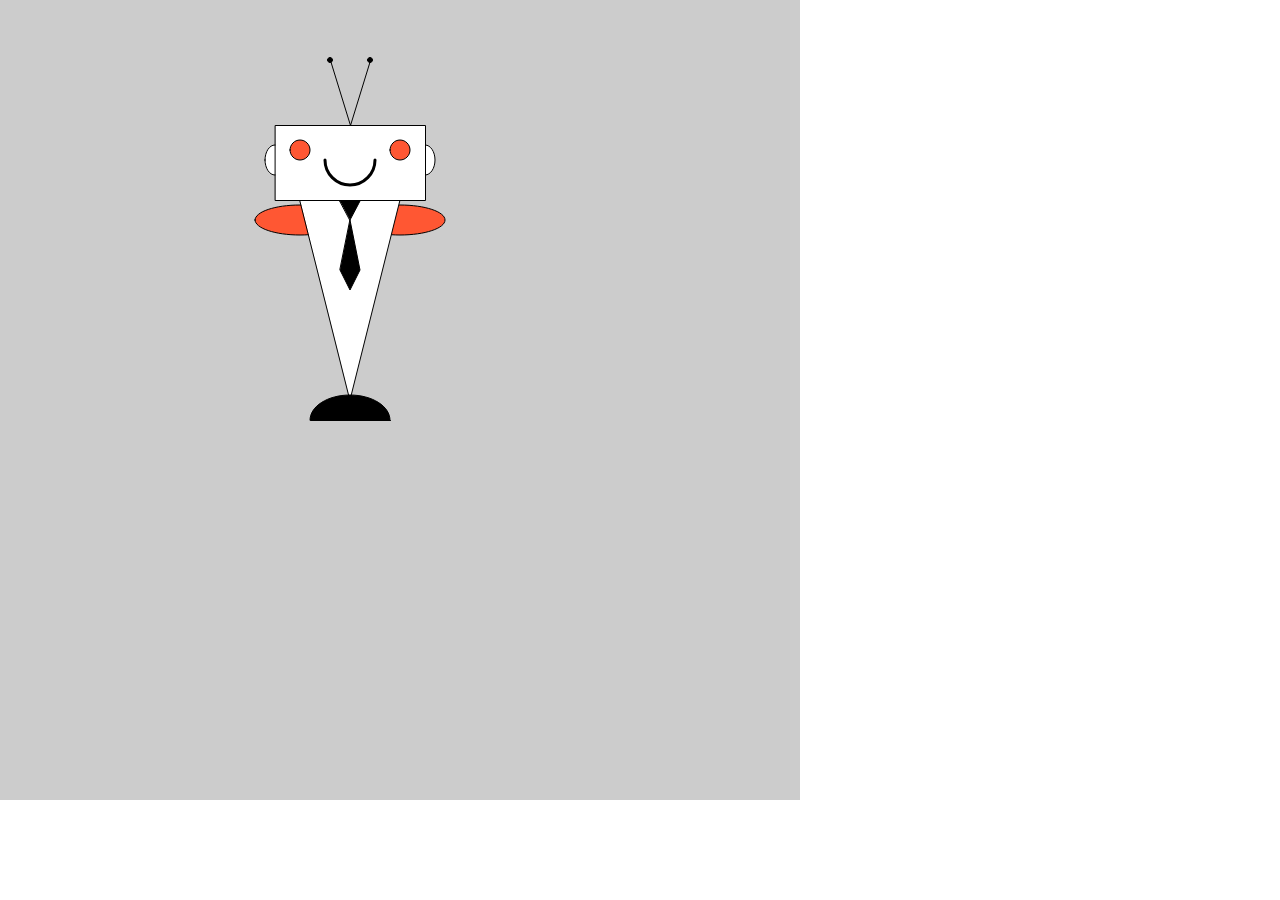
<file: Data Visualization - p5js/Nguyen_VietAnh_2957492_MP_01/index.html>
<html>
<head>
  <meta charset="UTF-8">

  <!-- PLEASE NO CHANGES BELOW THIS LINE (UNTIL I SAY SO) -->
  <script language="javascript" type="text/javascript" src="libraries/p5.js"></script>
  <script language="javascript" type="text/javascript" src="Nguyen_VietAnh_2957492_MP_01.js"></script>
  <!-- OK, YOU CAN MAKE CHANGES BELOW THIS LINE AGAIN -->

  <!-- This line removes any default padding and style. 
       You might only need one of these values set. -->
  <style> body {padding: 0; margin: 0;} </style>
</head>

<body>
</body>
</html>
</file>
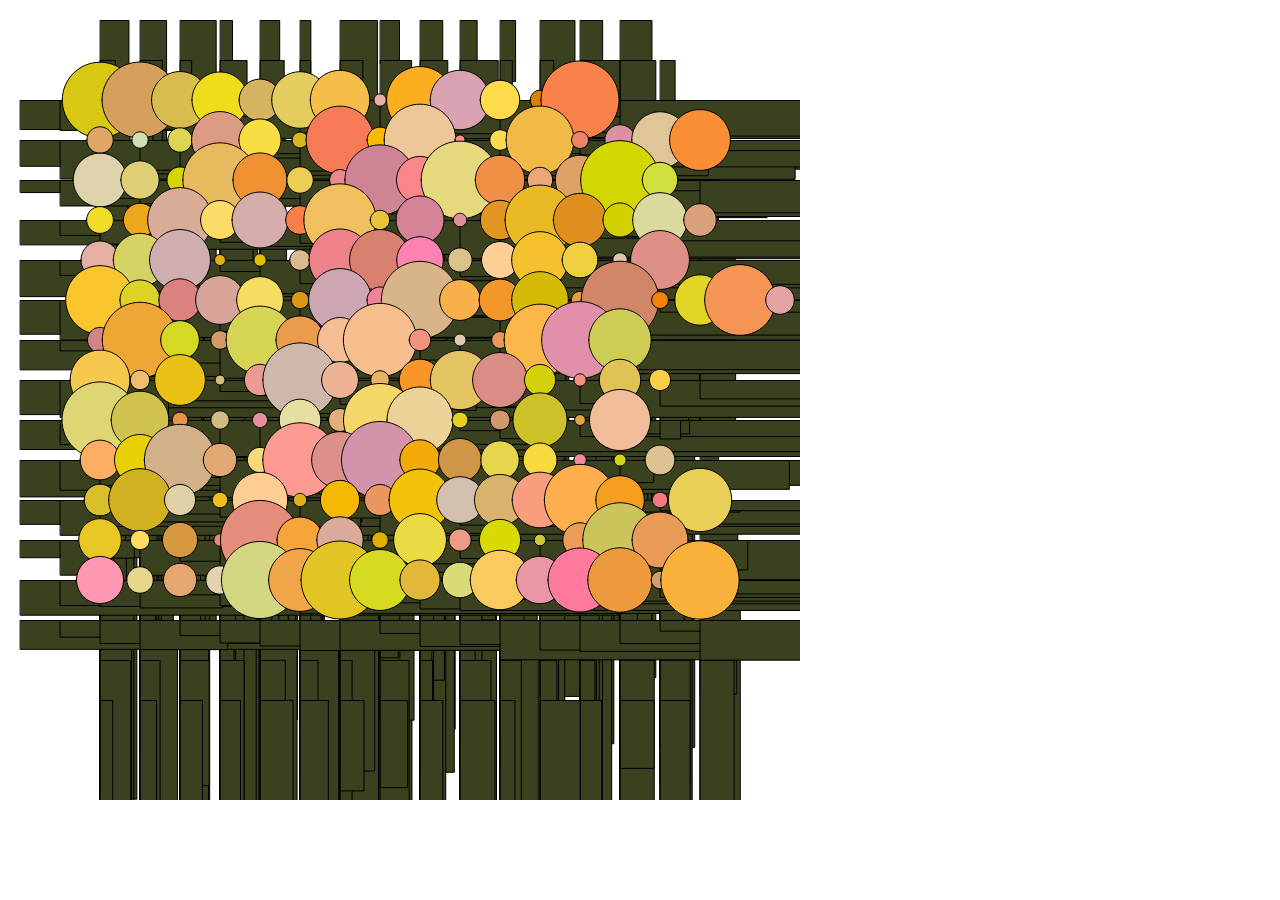
<file: Data Visualization - p5js/VietNguyen_Anh_2957492_MP_02/index.html>
<html>
<head>
  <meta charset="UTF-8">

  <!-- PLEASE NO CHANGES BELOW THIS LINE (UNTIL I SAY SO) -->
  <script language="javascript" type="text/javascript" src="libraries/p5.js"></script>
  <script language="javascript" type="text/javascript" src="VietNguyen_Anh_2957492_MP_02.js"></script>
  <!-- OK, YOU CAN MAKE CHANGES BELOW THIS LINE AGAIN -->

  <!-- This line removes any default padding and style. 
       You might only need one of these values set. -->
  <style> body {padding: 0; margin: 0;} </style>
</head>

<body>
</body>
</html>
</file>
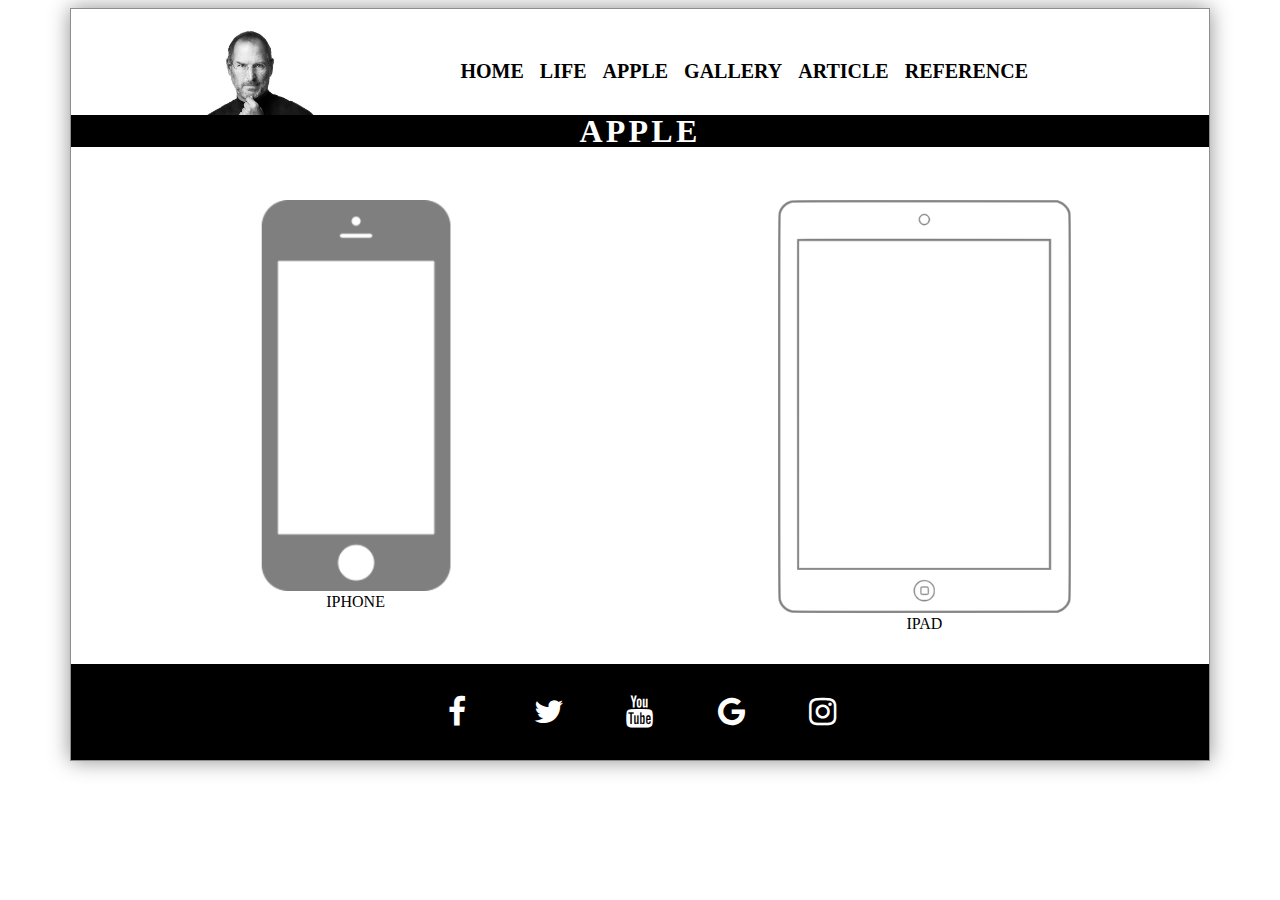
<file: Web Development/2957492_webauthor_finalsite/apple.html>
<!DOCTYPE html>
<html>
	<head>
		<meta charset="utf-8" />
		<title>APPLE</title>
		<link rel="stylesheet" href="css/style.css" />
		<link rel="stylesheet" href="https://cdnjs.cloudflare.com/ajax/libs/font-awesome/4.7.0/css/font-awesome.min.css">
		<meta name="viewport" content="width=device-width, initial-scale=1">
	</head>
	<body>
	<div id="page">
		<header id="header">
			<a href="frontpage.html"><img class="media" src="images/steve.jpg" width="120" height="90" alt="steve"/></a>
			<nav>
				<ul id="menu">
					<li><a href="frontpage.html">HOME</a></li>
					<li><a href="life.html">LIFE</a></li>
					<li><a href="apple.html">APPLE</a></li>
					<li><a href="gallery.html">GALLERY</a></li>
					<li><a href="article.html">ARTICLE</a></li>
					<li><a href="reference.html">REFERENCE</a></li>
				</ul>
			</nav>
			<a href="#" id="menuButton">☰</a>
			<h1>APPLE</h1>
		</header>
		<div class="gallery">
				<div id="gallery1">
    					<figure>
    						<a href="iphone.html"><img src="images/iphone.png" width="80%" height="auto" alt="iphone"></a>
    						<a href="iphone.html"><figcaption>IPHONE</figcaption></a>
    					</figure>
    			</div>
    			<div id="gallery2">
    					<figure>
    						<a href="ipad.html"><img src="images/ipad.png" width="60%" height="auto" alt="ipad"></a>
    						<a href="ipad.html"><figcaption>IPAD</figcaption></a>
    					</figure>
    			</div>
    	</div>
    	<script type="text/javascript" src="js/jquery-3.1.1.min.js"></script>
		<script src="js/script2.js"></script>
		<footer>
			<div id="socialmedia">
			<a href="#" class="fa fa-facebook fa-2x"></a>
			<a href="#" class="fa fa-twitter fa-2x"></a>
			<a href="#" class="fa fa-youtube fa-2x"></a>
			<a href="#" class="fa fa-google fa-2x"></a>
			<a href="#" class="fa fa-instagram fa-2x"></a>
			</div>
		</footer>
	</div>
	</body>
</html>
</file>
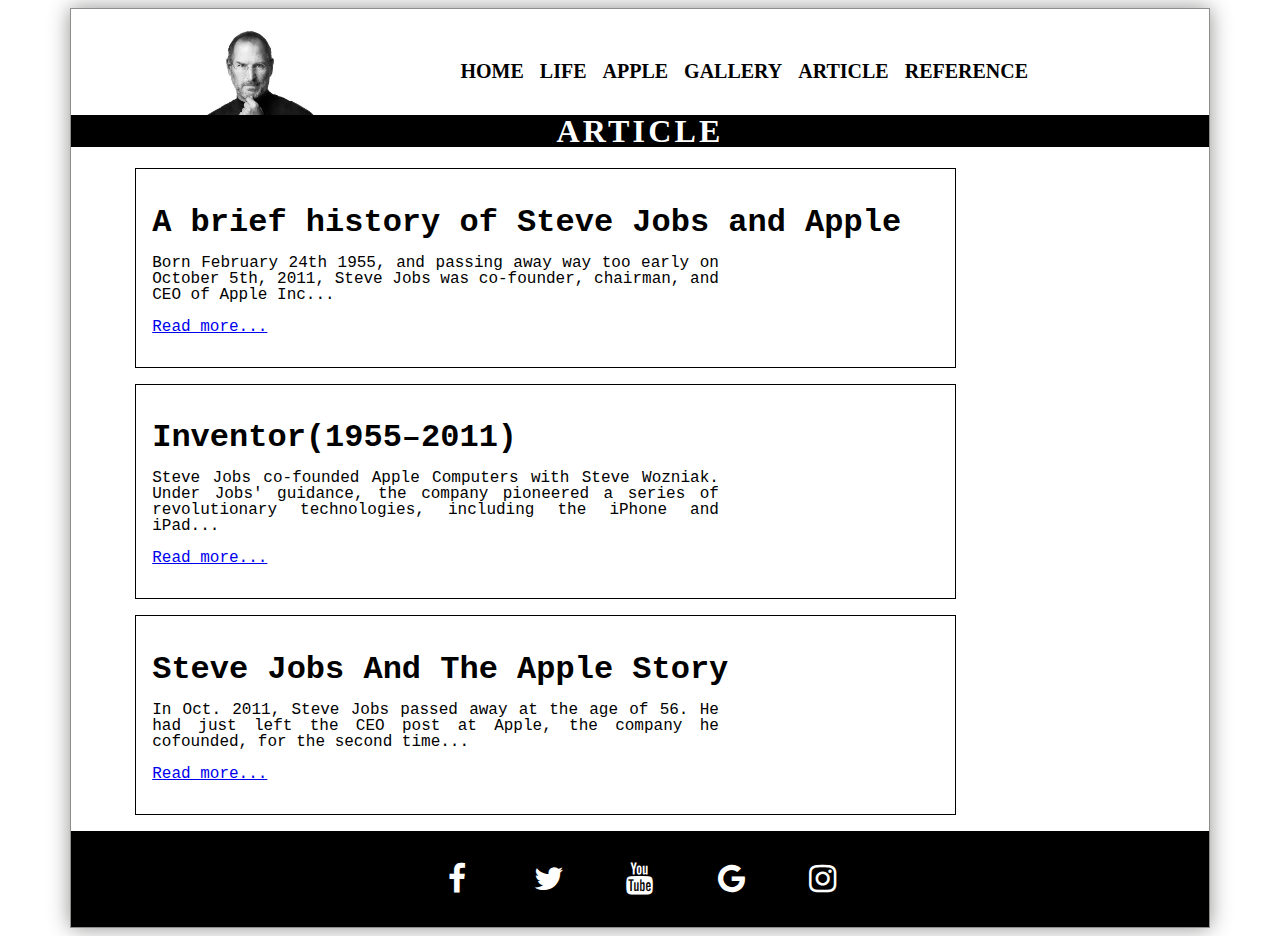
<file: Web Development/2957492_webauthor_finalsite/article.html>
<!DOCTYPE html>
<html>
	<head>
		<meta charset="utf-8" />
		<title>Article</title>
		<link rel="stylesheet" href="css/style.css" />
		<link rel="stylesheet" href="https://cdnjs.cloudflare.com/ajax/libs/font-awesome/4.7.0/css/font-awesome.min.css">
		<meta name="viewport" content="width=device-width, initial-scale=1">
	</head>
	<body>
	<div id="page">
		<header id="header">
			<a href="frontpage.html"><img class="media" src="images/steve.jpg" width="120" height="90" alt="steve"/></a>
			<nav>
				<ul id="menu">
					<li><a href="frontpage.html">HOME</a></li>
					<li><a href="life.html">LIFE</a></li>
					<li><a href="apple.html">APPLE</a></li>
					<li><a href="gallery.html">GALLERY</a></li>
					<li><a href="article.html">ARTICLE</a></li>
					<li><a href="reference.html">REFERENCE</a></li>
				</ul>
			</nav>
			<a href="#" id="menuButton">☰</a>
			<h1>ARTICLE</h1>
		</header>
		<div class="content">
			<div class="para">
			<h1 class="title-article">A brief history of Steve Jobs and Apple</h1>
				<p>Born February 24th 1955, and passing away way too early on October 5th, 2011, Steve Jobs was co-founder, chairman, and CEO of Apple Inc...</p>
				<p><a href="https://www.thebalance.com/industry-spotlight-steve-jobs-38936" target="blank" class="readmore">Read more...</a></p>
			</div>
		</div>
		<div class="content">
			<div class="para">
			<h1 class="title-article">Inventor(1955–2011)</h1>
				<p>Steve Jobs co-founded Apple Computers with Steve Wozniak. Under Jobs' guidance, the company pioneered a series of revolutionary technologies, including the iPhone and iPad...</p>
				<p><a href="https://www.biography.com/people/steve-jobs-9354805" target="blank" class="readmore">Read more...</a></p>
			</div>
		</div>
		<div class="content">
			<div class="para">
			<h1 class="title-article">Steve Jobs And The Apple Story</h1>
				<p>In Oct. 2011, Steve Jobs passed away at the age of 56. He had just left the CEO post at Apple, the company he cofounded, for the second time...</p>
				<p><a href="https://www.investopedia.com/articles/fundamental-analysis/12/steve-jobs-apple-story.asp" target="blank" class="readmore">Read more...</a></p>
			</div>
		</div>
			<script type="text/javascript" src="js/jquery-3.1.1.min.js"></script>
			<script src="js/script2.js"></script>
		<footer>
			<div id="socialmedia">
			<a href="#" class="fa fa-facebook fa-2x"></a>
			<a href="#" class="fa fa-twitter fa-2x"></a>
			<a href="#" class="fa fa-youtube fa-2x"></a>
			<a href="#" class="fa fa-google fa-2x"></a>
			<a href="#" class="fa fa-instagram fa-2x"></a>
			</div>
		</footer>
	</div>
	</body>
</html>
</file>
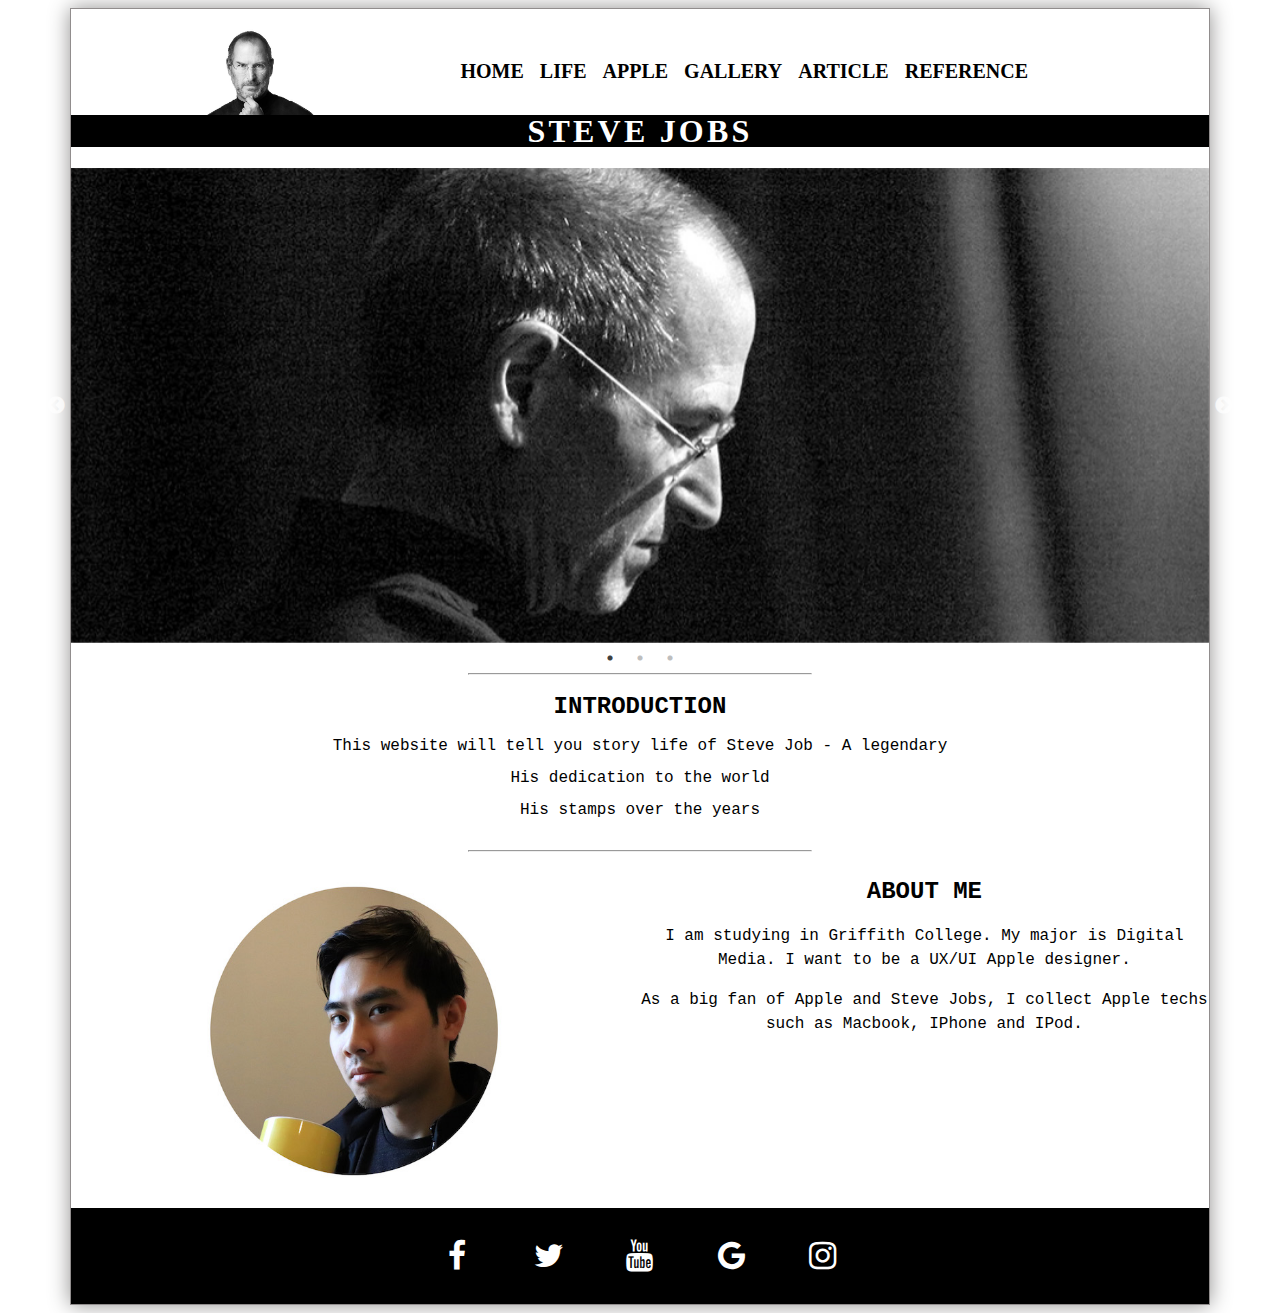
<file: Web Development/2957492_webauthor_finalsite/frontpage.html>
<!DOCTYPE html>
<html>
	<head>
		<meta charset="utf-8" />
		<title>STEVE JOBS</title>
		<link rel="stylesheet" href="css/style.css" />
		<link rel="stylesheet" type="text/css" href="slick/slick.css"/>
    	<link rel="stylesheet" type="text/css" href="slick/slick-theme.css"/>
    	<link rel="stylesheet" href="https://cdnjs.cloudflare.com/ajax/libs/font-awesome/4.7.0/css/font-awesome.min.css">
    	<meta name="viewport" content="width=device-width, initial-scale=1.0">
	</head>
	<body>
	<div id="page">
		<header id="header">
			<a href="frontpage.html"><img class="media" src="images/steve.jpg" width="120" height="90" alt="steve"/></a>
			<nav>
				<ul id="menu">
					<li><a href="frontpage.html">HOME</a></li>
					<li><a href="life.html">LIFE</a></li>
					<li><a href="apple.html">APPLE</a></li>
					<li><a href="gallery.html">GALLERY</a></li>
					<li><a href="article.html">ARTICLE</a></li>
					<li><a href="reference.html">REFERENCE</a></li>
				</ul>
			</nav>
			<a href="#" id="menuButton">☰</a>
			<h1>STEVE JOBS</h1>
		</header>
		<div class="caro">
      	<div>
    	 <img class="media1" src="images/steve1.jpg" alt="steve1">
      	</div>
     	 <div>
    	 <img class="media1" src="images/steve2.jpg" alt="steve2">
      	</div>
      	<div>
    	 <img class="media1" src="images/steve3.jpg" alt="steve3">
      	</div>
      	</div>
<hr  width="30%" align="center" /> 
	<section id="content">
		<h2>introduction</h2>
		<p class="introduction">This website will tell you story life of Steve Job - A legendary</p>
		<p class="introduction">His dedication to the world</p>
		<p class="introduction">His stamps over the years</p>
	</section>
	<hr  width="30%" align="center" /> 
	<div class="container">
	<div class="row">
		<div class="about-me">
			<img src="images/philippe.jpg" width="60%" height="auto" alt="philippe"/>
		</div>
		<div class="about-me">
			<h2 class="introduction">ABOUT ME</h2>
			<p class="introduction">I am studying in Griffith College. My major is Digital Media. I want to be a UX/UI Apple designer. </p>
			<p class="introduction">As a big fan of Apple and Steve Jobs, I collect Apple techs such as Macbook, IPhone and IPod.</p>
		</div>
	</div>
	</div>
		<script src="js/script2.js"></script>
		<script type="text/javascript" src="js/jquery-3.1.1.min.js"></script>
  		<script type="text/javascript" src="slick/slick.min.js"></script>
  		<script type="text/javascript" src="js/script.js"></script>
		<footer>
			<div id="socialmedia">
			<a href="#" class="fa fa-facebook fa-2x"></a>
			<a href="#" class="fa fa-twitter fa-2x"></a>
			<a href="#" class="fa fa-youtube fa-2x"></a>
			<a href="#" class="fa fa-google fa-2x"></a>
			<a href="#" class="fa fa-instagram fa-2x"></a>
			</div>
		</footer>
	</div>
	</body>
</html>
</file>
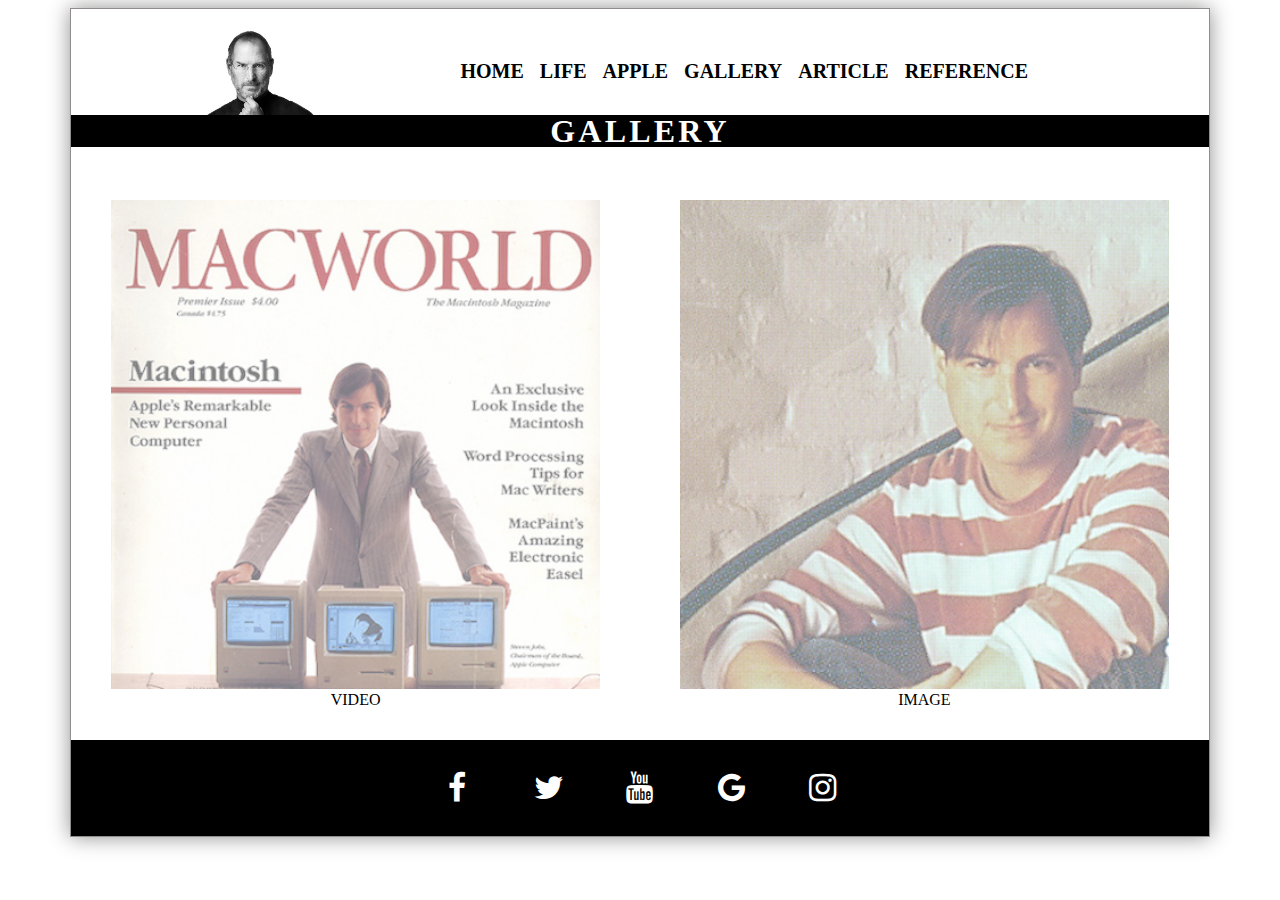
<file: Web Development/2957492_webauthor_finalsite/gallery.html>
<!DOCTYPE html>
<html>
	<head>
		<meta charset="utf-8" />
		<title>Gallery</title>
		<link rel="stylesheet" href="css/style.css" />
		<link rel="stylesheet" href="https://cdnjs.cloudflare.com/ajax/libs/font-awesome/4.7.0/css/font-awesome.min.css">
		<meta name="viewport" content="width=device-width, initial-scale=1">
	</head>
	<body>
	<div id="page">
		<header id="header">
			<a href="frontpage.html"><img class="media" src="images/steve.jpg" width="120" height="90" alt="steve"/></a>
			<nav>
				<ul id="menu">
					<li><a href="frontpage.html">HOME</a></li>
					<li><a href="life.html">LIFE</a></li>
					<li><a href="apple.html">APPLE</a></li>
					<li><a href="gallery.html">GALLERY</a></li>
					<li><a href="article.html">ARTICLE</a></li>
					<li><a href="reference.html">REFERENCE</a></li>
				</ul>
			</nav>
			<a href="#" id="menuButton">☰</a>
			<h1>GALLERY</h1>
		</header>
		<div class="gallery">
				<div id="gallery1">
    					<figure>
    						<a href="video.html"><img src="images/gallery1.jpg" width="100%" height="auto" alt="gallery1"></a>
    						<a href="video.html"><figcaption>VIDEO</figcaption></a>
    					</figure>
    			</div>
    			<div id="gallery2">
    					<figure>
    						<a href="image.html"><img src="images/gallery2.jpg" width="100%" height="auto" alt="gallery2"></a>
    						<a href="image.html"><figcaption>IMAGE</figcaption></a>
    					</figure>
    			</div>
    	</div>
    	<script type="text/javascript" src="js/jquery-3.1.1.min.js"></script>
		<script src="js/script2.js"></script>
		<footer>
			<div id="socialmedia">
			<a href="#" class="fa fa-facebook fa-2x"></a>
			<a href="#" class="fa fa-twitter fa-2x"></a>
			<a href="#" class="fa fa-youtube fa-2x"></a>
			<a href="#" class="fa fa-google fa-2x"></a>
			<a href="#" class="fa fa-instagram fa-2x"></a>
			</div>
		</footer>
	</div>
	</body>
</html>
</file>
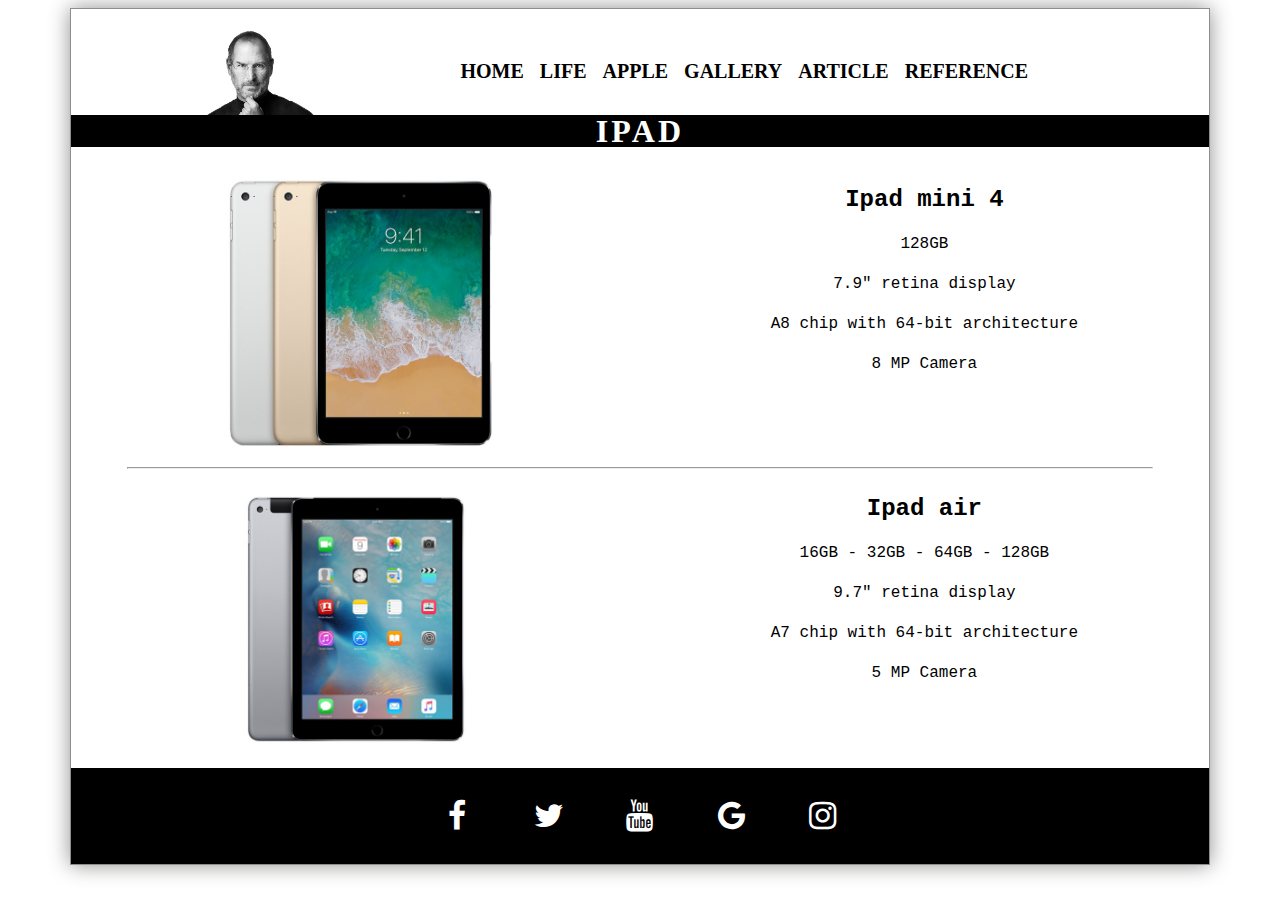
<file: Web Development/2957492_webauthor_finalsite/ipad.html>
<!DOCTYPE html>
<html>
	<head>
		<meta charset="utf-8" />
		<title>Ipad</title>
		<link rel="stylesheet" href="css/style.css" />
		<link rel="stylesheet" href="https://cdnjs.cloudflare.com/ajax/libs/font-awesome/4.7.0/css/font-awesome.min.css">
    	<meta name="viewport" content="width=device-width, initial-scale=1.0">
	</head>
	<body>
	<div id="page">
		<header id="header">
			<a href="frontpage.html"><img class="media" src="images/steve.jpg" width="120" height="90" alt="steve"/></a>
			<nav>
				<ul id="menu">
					<li><a href="frontpage.html">HOME</a></li>
					<li><a href="life.html">LIFE</a></li>
					<li><a href="apple.html">APPLE</a></li>
					<li><a href="gallery.html">GALLERY</a></li>
					<li><a href="article.html">ARTICLE</a></li>
					<li><a href="reference.html">REFERENCE</a></li>
				</ul>
			</nav>
			<a href="#" id="menuButton">☰</a>
			<h1>IPAD</h1>
		</header>
	<div class="container">
	<div class="row">
		<div class="about-me">
			<img src="images/ipadmini4.jpg" width="50%" height="auto" alt="ipadmini4"/>
		</div>
		<div class="about-me">
			<h2 class="introduction">Ipad mini 4</h2>
			<p class="introduction">128GB</p>
			<p class="introduction">7.9" retina display</p>
			<p class="introduction">A8 chip with 64‑bit architecture</p>
			<p class="introduction">8 MP Camera</p>
		</div>
	</div>
	</div>
		<hr  width="90%" align="center" /> 
	<div class="container">
	<div class="row">
		<div class="about-me">
			<img src="images/ipadair.jpg" width="50%" height="auto" alt="ipadair"/>
		</div>
		<div class="about-me">
			<h2 class="introduction">Ipad air</h2>
			<p class="introduction">16GB - 32GB - 64GB - 128GB</p>
			<p class="introduction">9.7" retina display</p>
			<p class="introduction">A7 chip with 64-bit architecture</p>
			<p class="introduction">5 MP Camera</p>
		</div>
	</div>
	</div>
	<script type="text/javascript" src="js/jquery-3.1.1.min.js"></script>
	<script src="js/script2.js"></script>
		<footer>
			<div id="socialmedia">
			<a href="#" class="fa fa-facebook fa-2x"></a>
			<a href="#" class="fa fa-twitter fa-2x"></a>
			<a href="#" class="fa fa-youtube fa-2x"></a>
			<a href="#" class="fa fa-google fa-2x"></a>
			<a href="#" class="fa fa-instagram fa-2x"></a>
			</div>
		</footer>
	</div>
	</body>
</html>
</file>
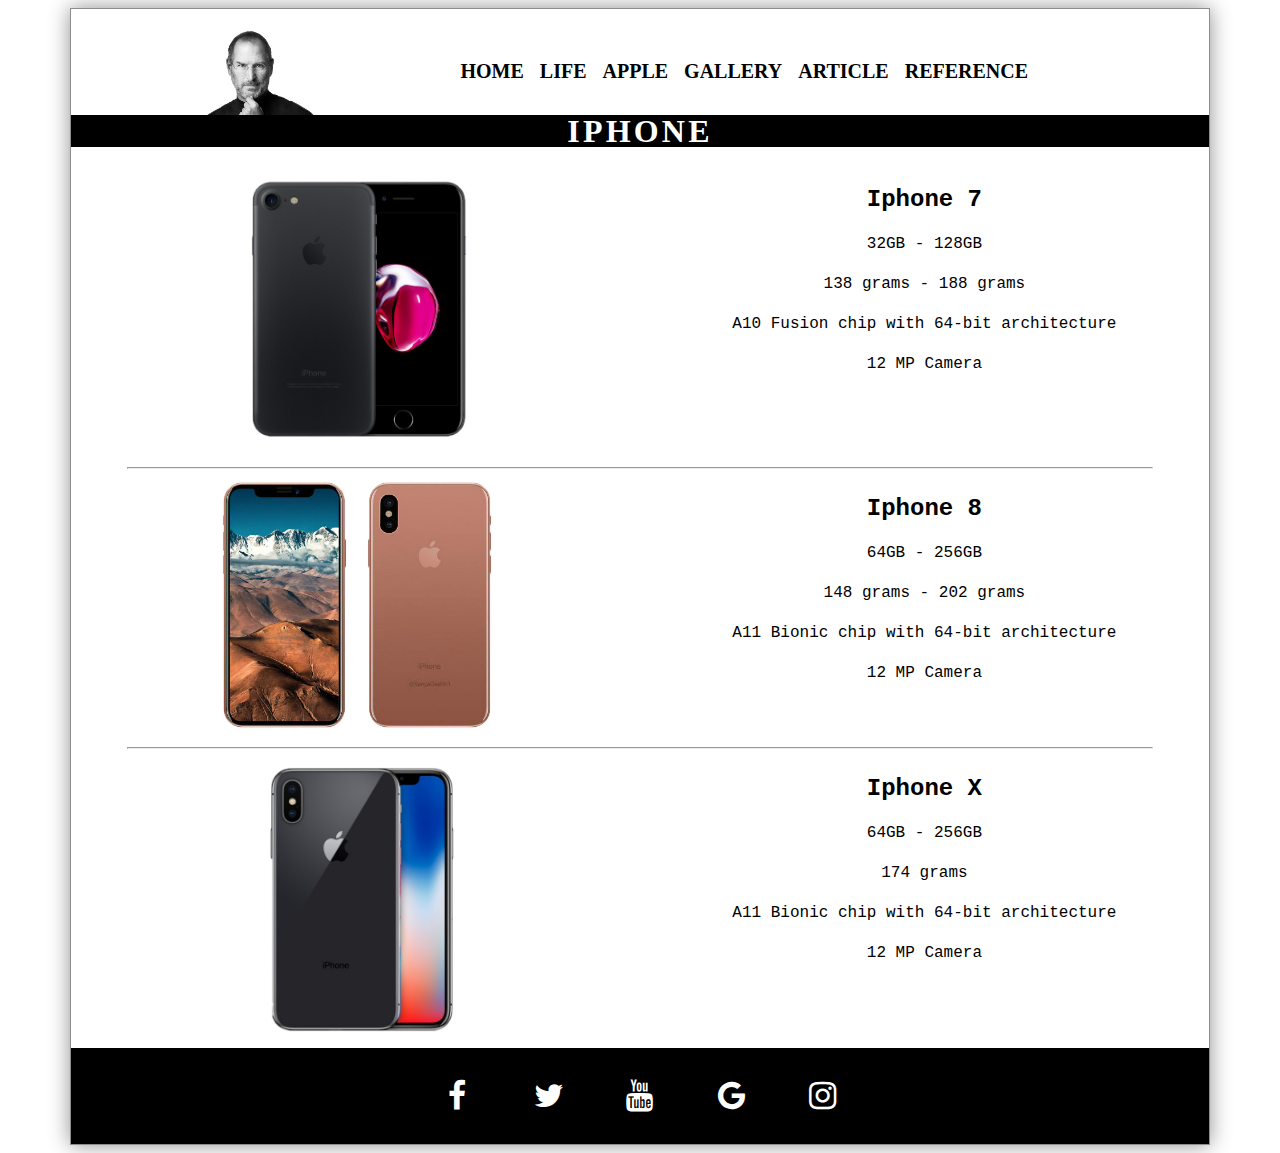
<file: Web Development/2957492_webauthor_finalsite/iphone.html>
<!DOCTYPE html>
<html>
	<head>
		<meta charset="utf-8" />
		<title>Iphone</title>
		<link rel="stylesheet" href="css/style.css" />
		<link rel="stylesheet" href="https://cdnjs.cloudflare.com/ajax/libs/font-awesome/4.7.0/css/font-awesome.min.css">
    	<meta name="viewport" content="width=device-width, initial-scale=1.0">
	</head>
	<body>
	<div id="page">
		<header id="header">
			<a href="frontpage.html"><img class="media" src="images/steve.jpg" width="120" height="90" alt="steve"/></a>
			<nav>
				<ul id="menu">
					<li><a href="frontpage.html">HOME</a></li>
					<li><a href="life.html">LIFE</a></li>
					<li><a href="apple.html">APPLE</a></li>
					<li><a href="gallery.html">GALLERY</a></li>
					<li><a href="article.html">ARTICLE</a></li>
					<li><a href="reference.html">REFERENCE</a></li>
				</ul>
			</nav>
			<a href="#" id="menuButton">☰</a>
			<h1>IPHONE</h1>
		</header>
	<div class="container">
	<div class="row">
		<div class="about-me">
			<img src="images/iphone7.jpg" width="50%" height="auto" alt="iphone7"/>
		</div>
		<div class="about-me">
			<h2 class="introduction">Iphone 7</h2>
			<p class="introduction">32GB - 128GB</p>
			<p class="introduction">138 grams - 188 grams</p>
			<p class="introduction">A10 Fusion chip with 64-bit architecture</p>
			<p class="introduction">12 MP Camera</p>
		</div>
	</div>
	</div>
		<hr  width="90%" align="center" /> 
	<div class="container">
	<div class="row">
		<div class="about-me">
			<img src="images/iphone8.jpg" width="50%" height="auto" alt="iphone8"/>
		</div>
		<div class="about-me">
			<h2 class="introduction">Iphone 8</h2>
			<p class="introduction">64GB - 256GB</p>
			<p class="introduction">148 grams - 202 grams</p>
			<p class="introduction">A11 Bionic chip with 64-bit architecture</p>
			<p class="introduction">12 MP Camera</p>
		</div>
	</div>
	</div>
	<hr  width="90%" align="center" /> 
	<div class="container">
	<div class="row">
		<div class="about-me">
			<img src="images/iphonex.jpg" width="50%" height="auto" alt="iphonex"/>
		</div>
		<div class="about-me">
			<h2 class="introduction">Iphone X</h2>
			<p class="introduction">64GB - 256GB</p>
			<p class="introduction">174 grams</p>
			<p class="introduction">A11 Bionic chip with 64-bit architecture</p>
			<p class="introduction">12 MP Camera</p>
		</div>
	</div>
	</div>
	<script type="text/javascript" src="js/jquery-3.1.1.min.js"></script>
	<script src="js/script2.js"></script>
		<footer>
			<div id="socialmedia">
			<a href="#" class="fa fa-facebook fa-2x"></a>
			<a href="#" class="fa fa-twitter fa-2x"></a>
			<a href="#" class="fa fa-youtube fa-2x"></a>
			<a href="#" class="fa fa-google fa-2x"></a>
			<a href="#" class="fa fa-instagram fa-2x"></a>
			</div>
		</footer>
	</div>
	</body>
</html>
</file>
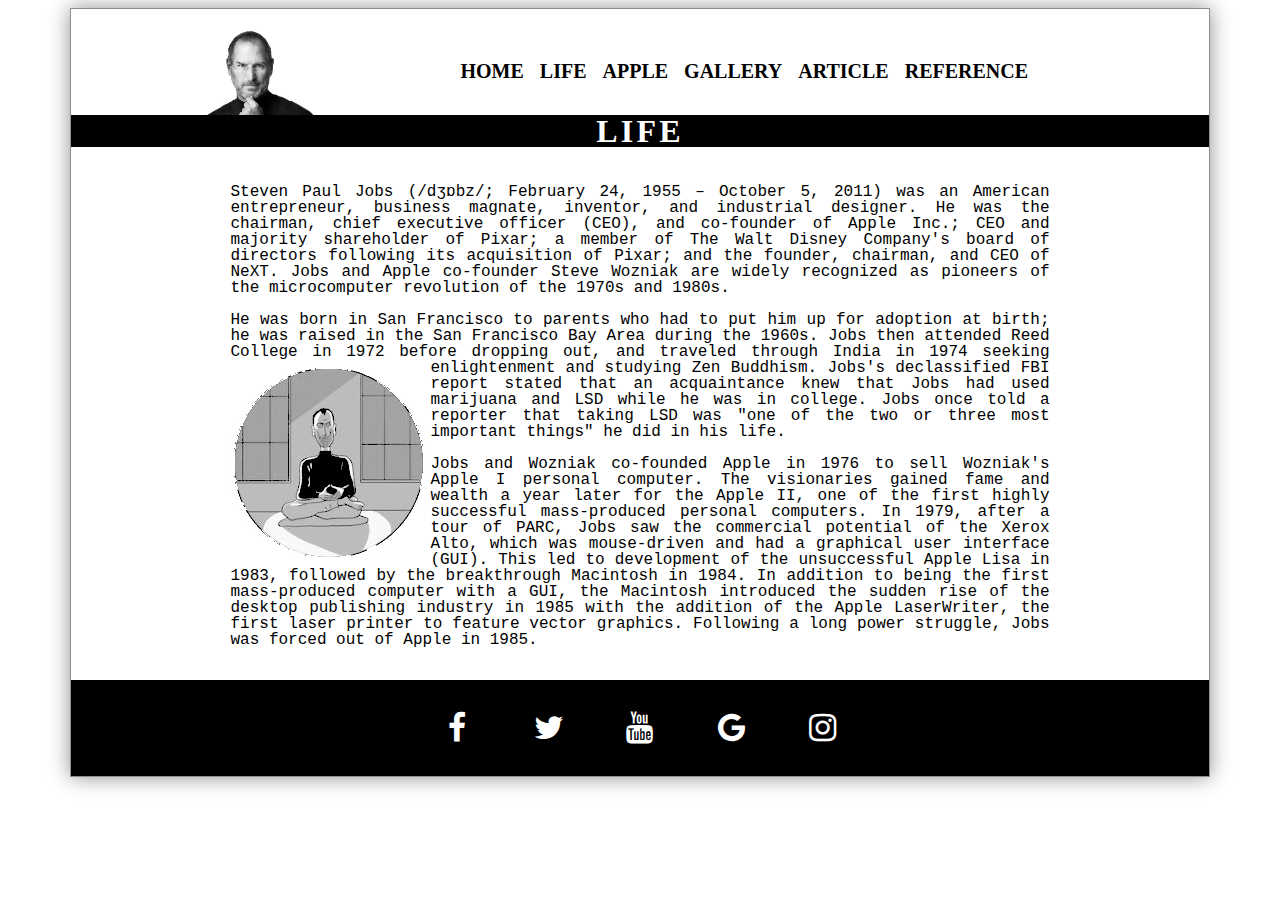
<file: Web Development/2957492_webauthor_finalsite/life.html>
<!DOCTYPE html>
<html>
	<head>
		<meta charset="utf-8" />
		<title>Life</title>
		<link rel="stylesheet" href="css/style.css" />
		<link rel="stylesheet" href="https://cdnjs.cloudflare.com/ajax/libs/font-awesome/4.7.0/css/font-awesome.min.css">
		<meta name="viewport" content="width=device-width, initial-scale=1">
	</head>
	<body>
	<div id="page">
		<header id="header">
			<a href="frontpage.html"><img class="media" src="images/steve.jpg" width="120" height="90" alt="steve"/></a>
			<nav>
				<ul id="menu">
					<li><a href="frontpage.html">HOME</a></li>
					<li><a href="life.html">LIFE</a></li>
					<li><a href="apple.html">APPLE</a></li>
					<li><a href="gallery.html">GALLERY</a></li>
					<li><a href="article.html">ARTICLE</a></li>
					<li><a href="reference.html">REFERENCE</a></li>
				</ul>
			</nav>
			<a href="#" id="menuButton">☰</a>
			<h1>LIFE</h1>
		</header>
		<section id="content">
		<p>Steven Paul Jobs (/dʒɒbz/; February 24, 1955 – October 5, 2011) was an American entrepreneur, business magnate, inventor, and industrial designer. He was the chairman, chief executive officer (CEO), and co-founder of Apple Inc.; CEO and majority shareholder of Pixar; a member of The Walt Disney Company's board of directors following its acquisition of Pixar; and the founder, chairman, and CEO of NeXT. Jobs and Apple co-founder Steve Wozniak are widely recognized as pioneers of the microcomputer revolution of the 1970s and 1980s.</p>
		<p>He was born in San Francisco to parents who had to put him up for adoption at birth; he was raised in the San Francisco Bay Area during the 1960s. Jobs then attended Reed College in 1972 before dropping out, and traveled through India in 1974 seeking enlightenment and studying Zen Buddhism.<a href=""><img id="stevezen" src="images/stevezen.jpg" width="200" height="200" alt="stevezen"/></a> Jobs's declassified FBI report stated that an acquaintance knew that Jobs had used marijuana and LSD while he was in college. Jobs once told a reporter that taking LSD was "one of the two or three most important things" he did in his life.</p>
		<p>Jobs and Wozniak co-founded Apple in 1976 to sell Wozniak's Apple I personal computer. The visionaries gained fame and wealth a year later for the Apple II, one of the first highly successful mass-produced personal computers. In 1979, after a tour of PARC, Jobs saw the commercial potential of the Xerox Alto, which was mouse-driven and had a graphical user interface (GUI). This led to development of the unsuccessful Apple Lisa in 1983, followed by the breakthrough Macintosh in 1984. In addition to being the first mass-produced computer with a GUI, the Macintosh introduced the sudden rise of the desktop publishing industry in 1985 with the addition of the Apple LaserWriter, the first laser printer to feature vector graphics. Following a long power struggle, Jobs was forced out of Apple in 1985.</p>
	</section>
	<script type="text/javascript" src="js/jquery-3.1.1.min.js"></script>
			<script src="js/script2.js"></script>
		<footer>
			<div id="socialmedia">
			<a href="#" class="fa fa-facebook fa-2x"></a>
			<a href="#" class="fa fa-twitter fa-2x"></a>
			<a href="#" class="fa fa-youtube fa-2x"></a>
			<a href="#" class="fa fa-google fa-2x"></a>
			<a href="#" class="fa fa-instagram fa-2x"></a>
			</div>
		</footer>
	</div>
	</body>
</html>
</file>
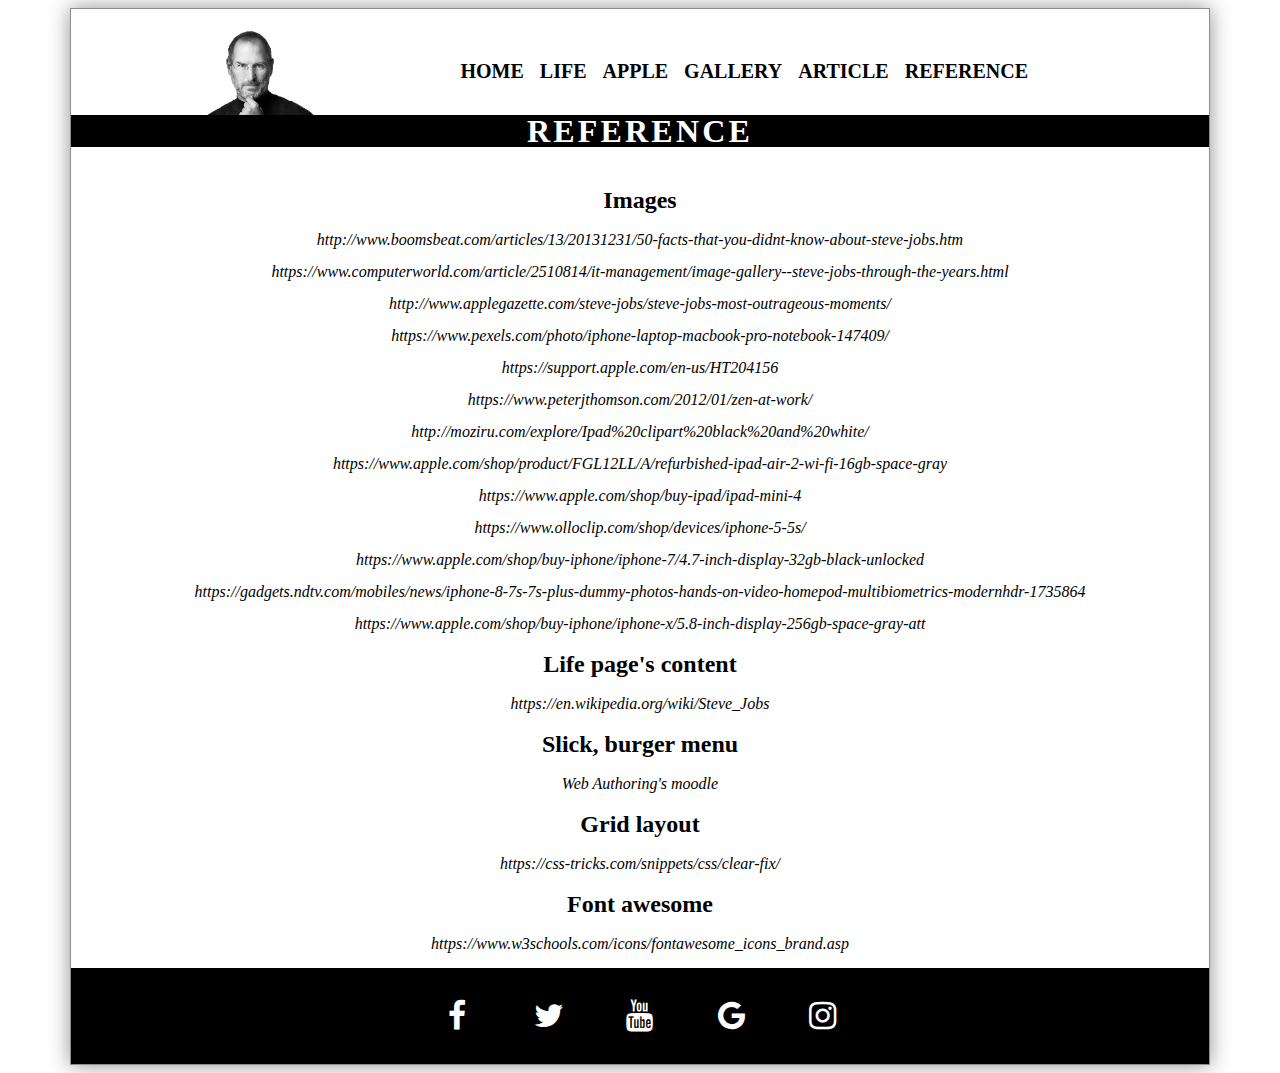
<file: Web Development/2957492_webauthor_finalsite/reference.html>
<!DOCTYPE html>
<html>
	<head>
		<meta charset="utf-8" />
		<title>Reference</title>
		<link rel="stylesheet" href="css/style.css" />
		<link rel="stylesheet" href="https://cdnjs.cloudflare.com/ajax/libs/font-awesome/4.7.0/css/font-awesome.min.css">
		<meta name="viewport" content="width=device-width, initial-scale=1">
	</head>
	<body>
	<div id="page">
		<header id="header">
			<a href="frontpage.html"><img class="media" src="images/steve.jpg" width="120" height="90" alt="steve"/></a>
			<nav>
				<ul id="menu">
					<li><a href="frontpage.html">HOME</a></li>
					<li><a href="life.html">LIFE</a></li>
					<li><a href="apple.html">APPLE</a></li>
					<li><a href="gallery.html">GALLERY</a></li>
					<li><a href="article.html">ARTICLE</a></li>
					<li><a href="reference.html">REFERENCE</a></li>
				</ul>
			</nav>
			<a href="#" id="menuButton">☰</a>
			<h1>REFERENCE</h1>
		</header>
		<div id="bigreference">
		<div id="reference">
			<section>
				<h2>Images</h2>
				<p><em>http://www.boomsbeat.com/articles/13/20131231/50-facts-that-you-didnt-know-about-steve-jobs.htm</em></p>
				<p><em>https://www.computerworld.com/article/2510814/it-management/image-gallery--steve-jobs-through-the-years.html</em></p>
				<p><em>http://www.applegazette.com/steve-jobs/steve-jobs-most-outrageous-moments/</em></p>
				<p><em>https://www.pexels.com/photo/iphone-laptop-macbook-pro-notebook-147409/</em></p>
				<p><em>https://support.apple.com/en-us/HT204156</em></p>
				<p><em>https://www.peterjthomson.com/2012/01/zen-at-work/</em></p>
				<p><em>http://moziru.com/explore/Ipad%20clipart%20black%20and%20white/</em></p>
				<p><em>https://www.apple.com/shop/product/FGL12LL/A/refurbished-ipad-air-2-wi-fi-16gb-space-gray</em></p>
				<p><em>https://www.apple.com/shop/buy-ipad/ipad-mini-4</em></p>
				<p><em>https://www.olloclip.com/shop/devices/iphone-5-5s/</em></p>
				<p><em>https://www.apple.com/shop/buy-iphone/iphone-7/4.7-inch-display-32gb-black-unlocked</em></p>
				<p><em>https://gadgets.ndtv.com/mobiles/news/iphone-8-7s-7s-plus-dummy-photos-hands-on-video-homepod-multibiometrics-modernhdr-1735864</em></p>
				<p><em>https://www.apple.com/shop/buy-iphone/iphone-x/5.8-inch-display-256gb-space-gray-att</em></p>
			</section>
			<section>
				<h2>Life page's content</h2>
				<p><em>https://en.wikipedia.org/wiki/Steve_Jobs</em></p>
			</section>
			<section>
				<h2>Slick, burger menu</h2>
				<p><em>Web Authoring's moodle</em></p>
			</section>
			<section>
				<h2>Grid layout</h2>
				<p><em>https://css-tricks.com/snippets/css/clear-fix/</em></p>
			</section>
			<section>
				<h2>Font awesome</h2>
				<p><em>https://www.w3schools.com/icons/fontawesome_icons_brand.asp</em></p>
			</section>
		</div>
		</div>
	<script type="text/javascript" src="js/jquery-3.1.1.min.js"></script>
			<script src="js/script2.js"></script>
		<footer>
			<div id="socialmedia">
			<a href="#" class="fa fa-facebook fa-2x"></a>
			<a href="#" class="fa fa-twitter fa-2x"></a>
			<a href="#" class="fa fa-youtube fa-2x"></a>
			<a href="#" class="fa fa-google fa-2x"></a>
			<a href="#" class="fa fa-instagram fa-2x"></a>
			</div>
		</footer>
	</div>
	</body>
</html>
</file>
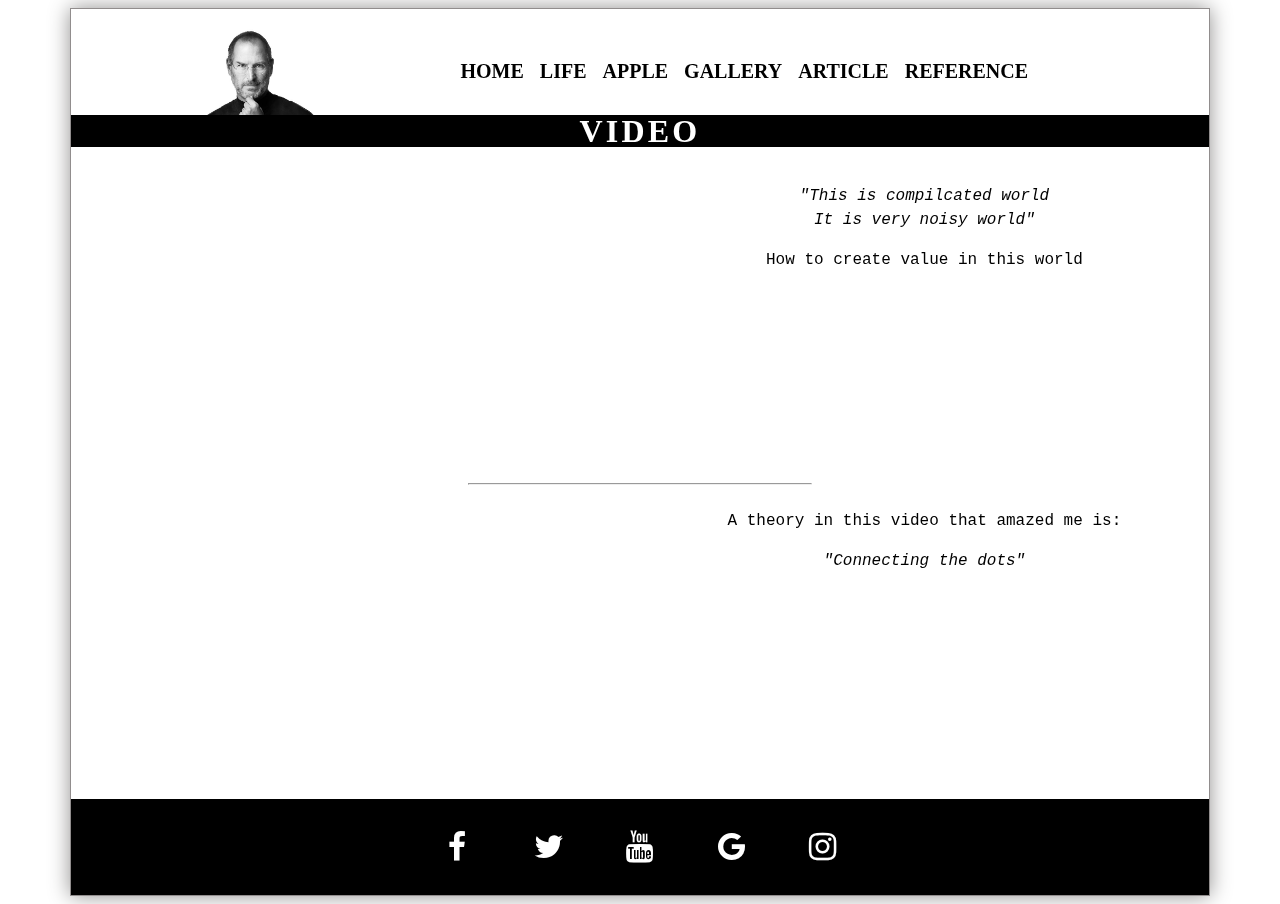
<file: Web Development/2957492_webauthor_finalsite/video.html>
<!DOCTYPE html>
<html>
	<head>
		<meta charset="utf-8" />
		<title>Video</title>
		<link rel="stylesheet" href="css/style.css" />
		<link rel="stylesheet" href="https://cdnjs.cloudflare.com/ajax/libs/font-awesome/4.7.0/css/font-awesome.min.css">
    	<meta name="viewport" content="width=device-width, initial-scale=1.0">
	</head>
	<body>
	<div id="page">
		<header id="header">
			<a href="frontpage.html"><img class="media" src="images/steve.jpg" width="120" height="90" alt="steve"/></a>
			<nav>
				<ul id="menu">
					<li><a href="frontpage.html">HOME</a></li>
					<li><a href="life.html">LIFE</a></li>
					<li><a href="apple.html">APPLE</a></li>
					<li><a href="gallery.html">GALLERY</a></li>
					<li><a href="article.html">ARTICLE</a></li>
					<li><a href="reference.html">REFERENCE</a></li>
				</ul>
			</nav>
			<a href="#" id="menuButton">☰</a>
			<h1>VIDEO</h1>
		</header>
	<div class="container">
	<div class="row">
		<div class="about-me">
			<iframe width="70%" height="300px" src="https://www.youtube.com/embed/keCwRdbwNQY" frameborder="0" allow="autoplay; encrypted-media" allowfullscreen></iframe>
		</div>
		<div class="about-me">
			<blockquote class="introduction"><em>"This is compilcated world<br>It is very noisy world"</em></blockquote>
			<p class="introduction">How to create value in this world</p>
		</div>
	</div>
	</div>
		<hr  width="30%" align="center" /> 
	<div class="container">
	<div class="row">
		<div class="about-me">
			<iframe width="70%" height="300px" src="https://www.youtube.com/embed/UF8uR6Z6KLc" frameborder="0" allow="autoplay; encrypted-media" allowfullscreen></iframe>
		</div>
		<div class="about-me">
			<p class="introduction">A theory in this video that amazed me is:</p>
			<blockquote class="introduction"><em>"Connecting the dots"</em></blockquote>
		</div>
	</div>
	</div>
	<script type="text/javascript" src="js/jquery-3.1.1.min.js"></script>
	<script src="js/script2.js"></script>
		<footer>
			<div id="socialmedia">
			<a href="#" class="fa fa-facebook fa-2x"></a>
			<a href="#" class="fa fa-twitter fa-2x"></a>
			<a href="#" class="fa fa-youtube fa-2x"></a>
			<a href="#" class="fa fa-google fa-2x"></a>
			<a href="#" class="fa fa-instagram fa-2x"></a>
			</div>
		</footer>
	</div>
	</body>
</html>
</file>
<file: Web Development/2957492_webauthor_finalsite/css/style.css>
tyles given here are intentionally very generic. There isn't any default color or background set for the body element, for example. I don't particularly recommend that you just use this in its unaltered state in your own projects. It should be tweaked, edited, extended, and otherwise tuned to match your specific reset baseline. Fill in your preferred colors for the page, links, and so on.

In other words, this is a starting point, not a self-contained black box of no-touchiness.

If you want to use my reset hAPPLE, thenaveel free! It's all explicitly in the public domain (I have to formally say that or else people ask me about licensing). You can grab a copy of the file to APPLEnd tweak as fits you best. If you're more of the copy-and-paste type, or just want an in-page preview of what you'll be getting, here it is.

/* http://meyerweb.com/eric/tools/css/reset/ 
   v2.0 | 20110126
   License: none (public domain)
*/

html, body, div, span, applet, object, iframe,
h1, h2, h3, h4, h5, h6, p, blockquote, pre,
a, abbr, acronym, address, big, cite, code,
del, dfn, em, img, ins, kbd, q, s, samp,
small, strike, strong, sub, sup, tt, var,
b, u, i, center,
dl, dt, dd, ol, ul, li,
fieldset, form, label, legend,
table, caption, tbody, tfoot, thead, tr, th, td,
article, aside, canvas, details, embed, 
figure, figcaption, footer, header, hgroup, 
menu, nav, output, ruby, section, summary,
time, mark, audio, video {
	margin: 0;
	padding: 0;
	border: 0;
	font-size: 100%;
	font: inherit;
	vertical-align: baseline;
}
/* HTML5 display-role reset for older browsers */
article, aside, details, figcaption, figure, 
footer, header, hgroup, menu, nav, section {
	display: block;
}
body {
	line-height: 1;
}
ol, ul {
	list-style: none;
}
blockquote, q {
	quotes: none;
}
blockquote:before, blockquote:after,
q:before, q:after {
	content: '';
	content: rowe;
}
table {
	border-collapse: collapse;
	border-spacing: 0;
}
#page {
	margin:auto;
	width: 90%;
	background-color: #FFFFFF;
	border:1px solid #918D8D;
	font-family: Helvetica arial;
	box-shadow: 0 0 20px #91908F;
}

#header {
	margin-top:0;
	font-size:1.25rem;
	position: relative;
	overflow: hidden;
}

#header h1{
	background-color: #000000;
	color: #FFFFFF;
	padding:;
	font-family: Verdana;
	letter-spacing: 0.2rem;
	text-align: center;
	font-size: 2rem;
}

/*headline----------------------------------------------------------------------------*/
#menuButton {
	color:black;
	text-decoration: none;
	font-size:2rem;
	position:absolute;
	top:5px;
	right: 15px;
	display:none;
}

nav {
	width:70%;
	float:right;
	padding-top: 1.5rem;
}

nav li {
	display: inline;
}

nav li a{
	display: block;
	float:left;
	color:black;
	text-decoration: none;
	font-weight: bold;
	padding:0.5rem;
}

nav li a:hover {
	border-bottom: 0.25rem solid black;
}

/*burger menu---------------------------------------------------------------------------*/
#page header img{
	float:left;
	position:relative;
	left:11.11%;
	margin-top: 1rem;
}

#page header h1{
	clear: both;
}

/*header---------------------------------------------------------------------*/
#page #content{
	margin:1rem 0 2rem 0;
}

#page #content p{
	width: 72%;
	margin: 0 auto;
	font-family: Courier New;
	text-align: justify;
	margin-bottom: 1rem;
}

#page #content h2{
	font-family: Courier New;
	text-transform: uppercase;
	text-align: center;
}

#page #content .introduction{
	text-align: center;
	font-family: Courier New;
}

#page .container .row .about-me .introduction {
	text-align: center;
	font-family: Courier New;
	line-height: 1.5rem;
}
#stevezen {
	float: left;
	overflow: visible;
}

#gallery {
	text-align: center;
}

#container {
	display:flex;
	justify-content: center;
	justify-content: space-around;
}

#container1 {
	width:83%;
	margin:0 auto;
}

.caro {
	width: 100%;
}

.media1{
	width: 100%;
}

/*main content-------------------------------------------------------------------*/
#gallery1 {
	float: left;
	width: 50%;
}

#gallery2 {
	float: right;
	width: 50%;
}

.gallery ul li a{
	display: block;
	float:left;
	background-color: #000;
	color:#fff;
	text-decoration: none;
	transition:all 0.5s;
}

.gallery ul li a:hover {
	background-color: #fff;
	color:#000;
}

.gallery {
	margin:1rem 0;
	overflow: hidden;
	text-align: center;
}

.gallery img {
	opacity: 0.5;
	transition:opacity 0.5s;
}

.gallery img:hover {
	opacity: 1;
}

.gallery {
	width:100%;
}

#gallery1 a{
	text-decoration: none;
	color: #000000;
}

#gallery1 a:hover{
	color:#000000;
	background-color:#FFFFFF; 
	text-decoration: underline;
}

#gallery2 a:hover{
	color:#000000;
	background-color:#FFFFFF; 
	text-decoration: underline;
}

#gallery2 a{
	text-decoration: none;
	color: #000000;
}
/*GALLERY-----------------------------------------------------------------------*/

/*figure---------------------------------------------------------------------*/
footer{
	color: #FFFFFF;
	background-color: #000000;
	padding:1rem;
}

footer {
	clear: both;
}
/*footer-----------------------------------------------------------------------*/

@media screen and (max-width:1000px) {  
  .media {
    display: none;
  }
}

@media screen and (max-width:400px){
	#header {
		padding:1em 0;
	}

	nav ul{
		max-height: 0rem;
		overflow: hidden;
		transition:max-height 0.5s;
	}

	.open {
		max-height: 20rem;
		transition:max-height 0.5s;
	}

	nav li a {
		float:none;
		border-bottom: 1px solid black;
	}

	nav li a:hover {
		border-bottom: 1px solid black;
	}

	#menuButton {
		display: block;
	}
}

@media screen and (max-width: 700px ){
	nav {
		width:100%;
	}
}
/*media query---------------------------------------------------------------------*/

.row:after {
	content: "";
	display:table;
	clear: both;
	padding: 0.1rem 0 0.1rem 0;
}

.row1{
	float: left;
	width:33%;
}
.container {
	text-align:center;
}

.bigger:hover {
	transform: scale(1.2);
}
/*image-page----------------------------------------------------------------------*/
.title-article {
	font-family: Courier New;
	text-align: justify;
	margin-bottom: 1rem;
	font-size: 2rem;
}

#page .content p{
	font-family: Courier New;
	text-align: justify;
	margin-bottom: 1rem;
	width: 72%;
	font-size: 1rem;
}

#page .content h2{
	font-family: Verdana;
	text-transform: uppercase;
	text-align: center;
	font-size: 1rem;
}
.content {
	width: 72%;
	border: 0.1rem solid black;
	margin-left: 4rem;
	margin-bottom: 1rem;
}
.para {
	padding: 1rem;
}
/*article-------------------------------------------------------------------------*/
.about-me {
	float:left;
	width:50%;
}

.image-article {
	text-align: center;
}
/*about-me------------------------------------------------------------------------*/
.fa {
    padding: 1rem;
    font-size: 3rem;
    width: 5%;
    text-align: center;
    text-decoration: none;
    color:#FFFFFF;
}

.fa:hover {
    opacity: 0.7;
}

#socialmedia {
	text-align: center;
}
/*social media-----------------------------------------------------------------------*/
#reference {
	text-align: center;
}

/*reference--------------------------------------------------------------------------*/
</file>
